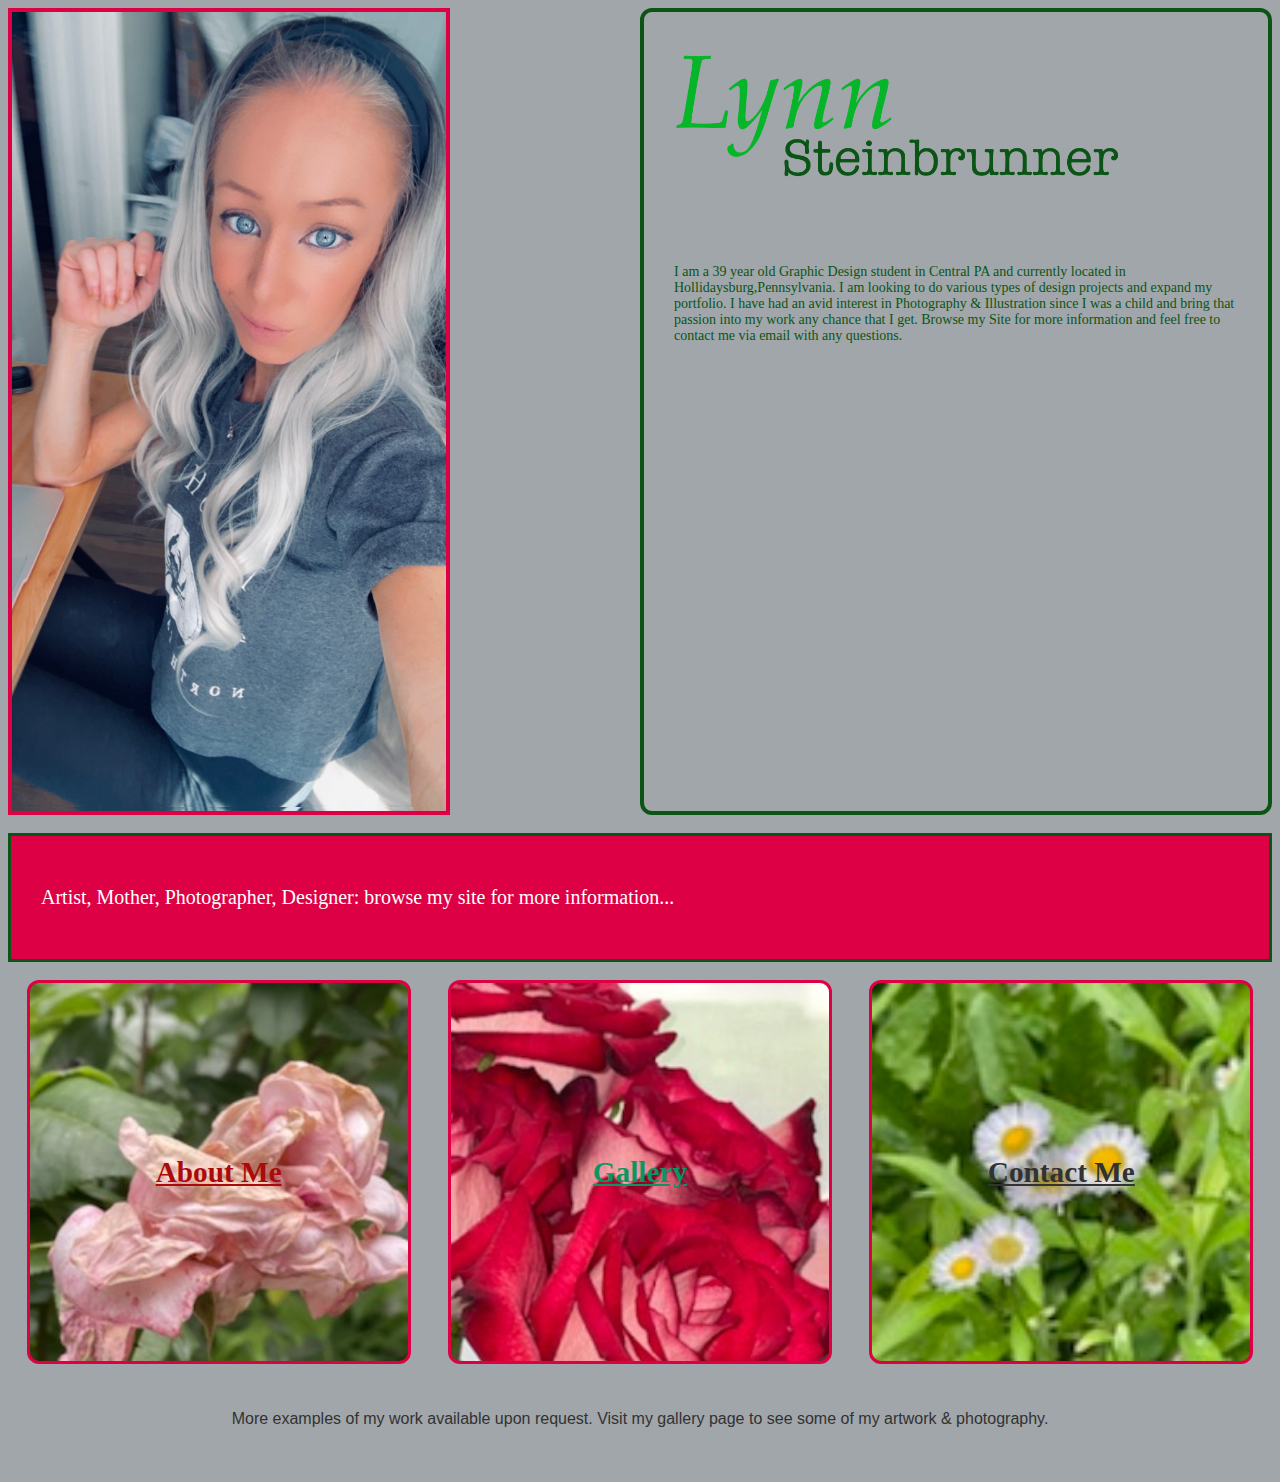
<file: index.html>
<!DOCTYPE html>
<html lang="en" dir="ltr">
  <head>
    <link rel="stylesheet" href="./CSS/master.css">
    <meta charset="utf-8">
    <meta name="viewport" content="width=device-width, initial-scale=1">
</head>

<body>
<header>
<div class="header_left">
  <img src="./assets/IMG_2828.jpeg" alt="Photo of Lynn" style="width:100%">
</div>
<div class="header_right">
  <img src="./assets/Group 1.png" alt="Stylish text reads 'Lynn Steinbrunner'">
  </br>
  </br>
  </br>
  <p>  I am a 39 year old Graphic Design student in Central PA and currently located in Hollidaysburg,Pennsylvania.  I am looking to do various types of design projects and expand my portfolio.  I have had an avid interest in Photography & Illustration since I was a child and bring that passion into my work any chance that I get.  Browse my Site for more information and feel free to contact me via email with any questions.</p>
</div>
</header>
</br>
<div class="briefinfo">
  <p>
  Artist, Mother, Photographer, Designer: browse my site for more information...</p>
</div>
</br>
<div class="row">
  <a id="buttontext1" href="./about.html" alt="Go to my 'About Me' page here.">  <div class="column" id="button1">
  <h3>About Me</h3>
  </div>
  </a>
  <a id="buttontext2" href="./gallery.html" alt="Go to my 'Gallery' page here."> <div class="column" id="button2">
  <h3>Gallery</h3>
  </div></a>
  <a id="buttontext3" href="./contactme.html" alt="Go to my 'Contact Me' page here"> <div class="column" id="button3">
  <h3>Contact Me</h3>
</div></a>
</div>

<div class="footer">
  <p>More examples of my work available upon request.  Visit my gallery page to see some of my artwork & photography.</p>
</div>

</body>
</html>
</file>
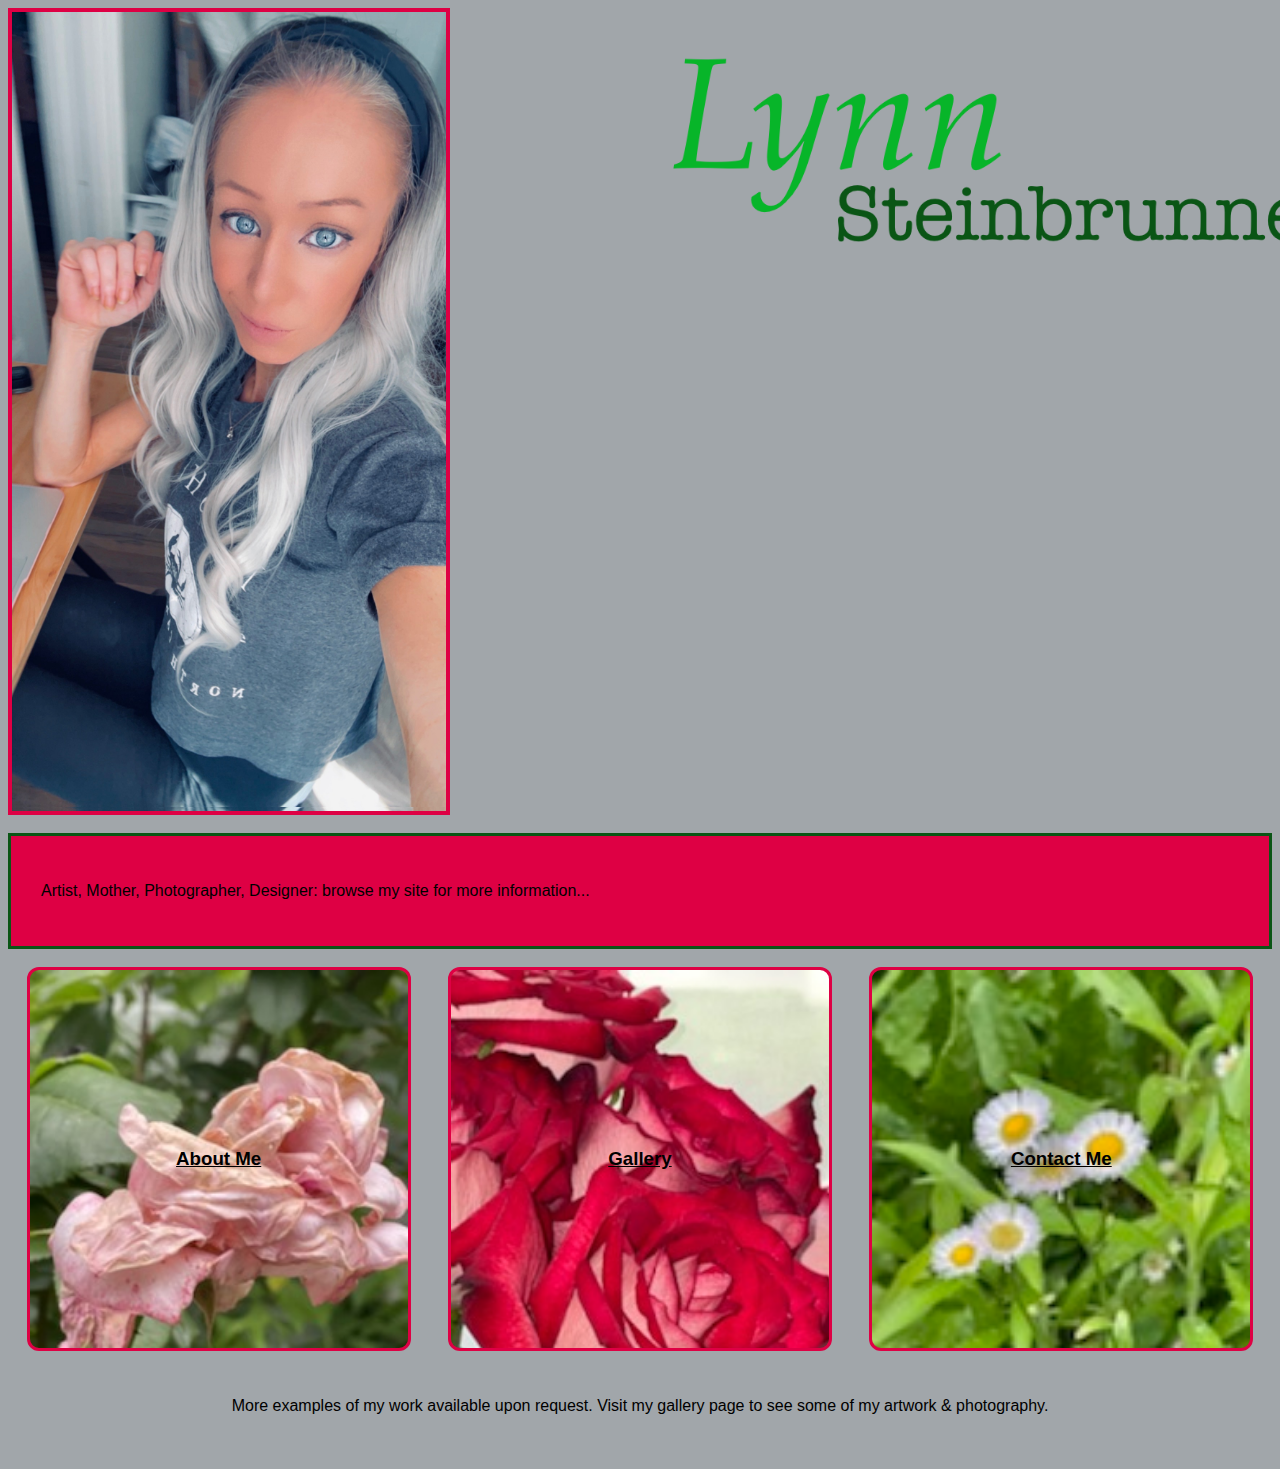
<file: My_Portfolio/index.html>
<!DOCTYPE html>
<html lang="en" dir="ltr">
  <head>
    <link rel="stylesheet" href="./CSS/master.css">
    <meta charset="utf-8">
    <meta name="viewport" content="width=device-width, initial-scale=1">
</head>

<body>
<header>
<div class="header_left">
  <img src="./assets/IMG_2828.jpeg" alt="Photo of Lynn" style="width:100%">
</div>
<div class="header_right">
  <img src="./assets/Group 1.png" alt="Lynn Steinbrunner">
</div>
</header>
</br>
<div class="briefinfo">
  <p>
  Artist, Mother, Photographer, Designer: browse my site for more information...</p>
</div>
</br>
<div class="row">
  <a id="buttontext1" href="/Users/lynnsteinbrunner/Desktop/GDWD107/About_Me/index.html">  <div class="column" id="button1">
  <h3>About Me</h3>
  </div>
  </a>
  <a id="buttontext2" href="/Users/lynnsteinbrunner/Desktop/GDWD107/Gallery/index.html"> <div class="column" id="button2">
  <h3>Gallery</h3>
  </div></a>
  <a id="buttontext3" href="/Users/lynnsteinbrunner/Desktop/GDWD107/Contact_Me/index.html"> <div class="column" id="button3">
  <h3>Contact Me</h3>
</div></a>
</div>

<div class="footer">
  <p>More examples of my work available upon request.  Visit my gallery page to see some of my artwork & photography.</p>
</div>

</body>
</html>
</file>
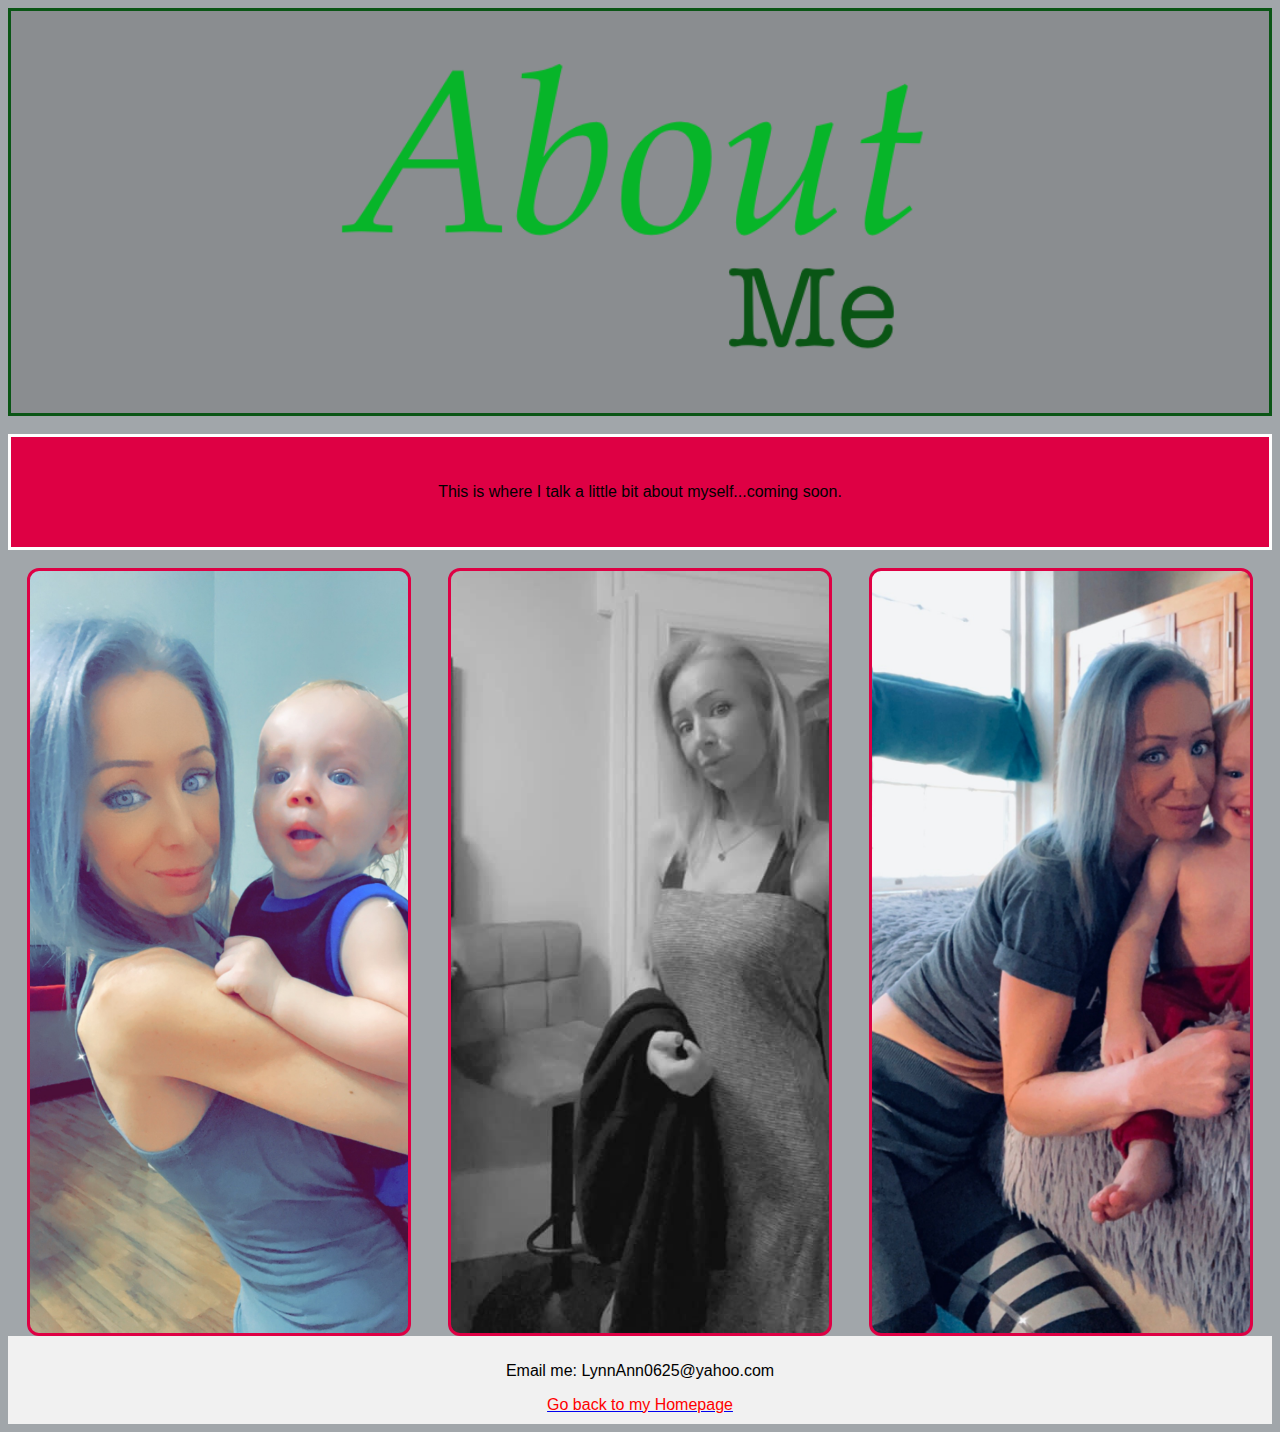
<file: about.html>
<!DOCTYPE html>
<html lang="en" dir="ltr">
  <head>
    <link rel="stylesheet" href="./CSS/about.css">
    <meta charset="utf-8">
    <meta name="viewport" content="width=device-width, initial-scale=1">
    <title>Lynn's Portfolio ~ About Me</title>

  </head>
  <body>

  <div class="header">
    <img src="./assets/Aboutmetext.png" width=50% alt="Displays 'About Me'.">
  </div>
</br>
  <div class="row" id="aboutmetext">
    <p>This is where I talk a little bit about myself...coming soon.</p>
  </div>
</br>
  <div class="row">
    <div class="column" id="col1" alt="Photo of Lynn Steinbrunner."></div>

    <div class="column" id="col2" alt="Photo of Lynn Steinbrunner."></div>

    <div class="column" id="col3" alt="Photo of Lynn Steinbrunner."></div>

  </div>

  <div class="footer" alt="Lynn's email address 'LynnAnn0625@yahoo.com'">
    <p>Email me: LynnAnn0625@yahoo.com</p>
    <a href="./index.html" alt="Return to my Homepage here."> <span style="color:red;">Go back to my Homepage</span></a>
  </div>

  </body>
  </html>
</file>
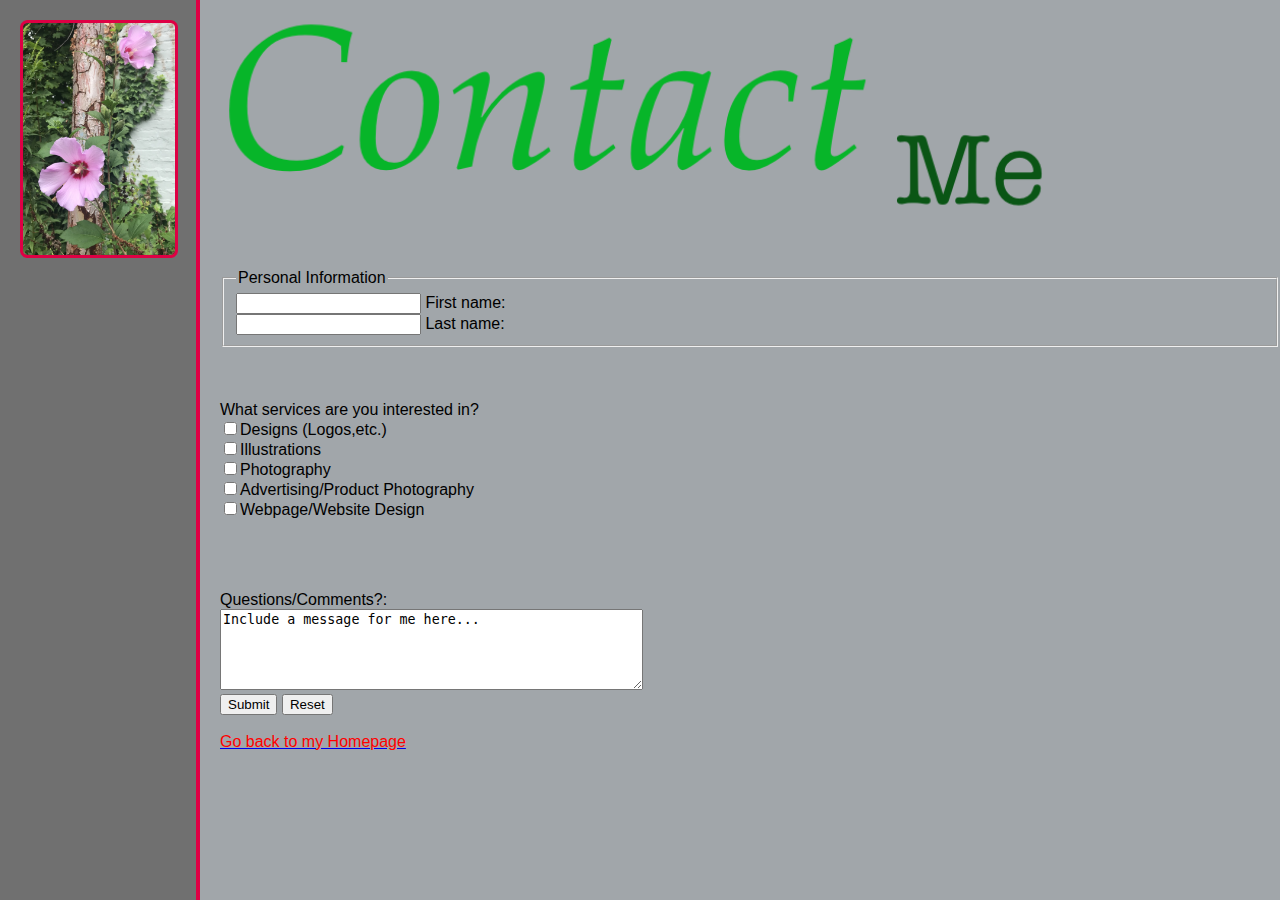
<file: contactme.html>
<!DOCTYPE html>
<html lang="en" dir="ltr">
  <head>
    <link rel="stylesheet" href="./CSS/contactme.css">
    <meta charset="utf-8">
    <meta name="viewport" content="width=device-width, initial-scale=1">
    <title></title>
  </head>
  <body>
  <div class="sidenav">
   <img src="./assets/morning_glory.png" alt="Photo of flowers by Lynn." width="90%">
  </div>

<div class="content">
  <img src="./assets/contactmetext.png" alt="Displays text 'Contact Me'." width="80%">
</br>
</br>
</br>
  <form action="./form_hanler.php" method="post" target="_blank">
    <fieldset>
    <legend id="personalinfo">Personal Information</legend>
    <input type="text" name="firstname"/>
    <label for="firstname">First name:</label>
    <br/>
    <input type="text" name="lastname"/>
    <label for="lastname">Last name:</label>
    <br/>
  </fieldset><br/>

    <br/><br/>
    <label for="services">What services are you interested in?</label> <br/>
    <input type="checkbox" name="services" value="Design">Designs (Logos,etc.)<br/>
    <input type="checkbox" name="services" value="Illustration">Illustrations<br/>
    <input type="checkbox" name="services" value="Photography">Photography<br/>
    <input type="checkbox" name="services" value="Product">Advertising/Product Photography<br/>
    <input type="checkbox" name="services" value="Webpage">Webpage/Website Design<br/>
    <br/><br/>
    <br/>
    <br/>
    <label for="comments">Questions/Comments?:</label><br/>
    <textarea name="comments" rows="5" cols="50">Include a message for me here...</textarea><br/>
    <input type="submit" name="submit" alt="Click to submit this form.">
    <input type="reset" name="reset" alt="Click to clear form.">
    <br/>
    <br/>

  </form>

  <div class="footer">
  <a href="./index.html"> <span style="color:red;text-align:center">Go back to my Homepage</span></a>
  </div>
</div>


  </body>
</html>
</file>
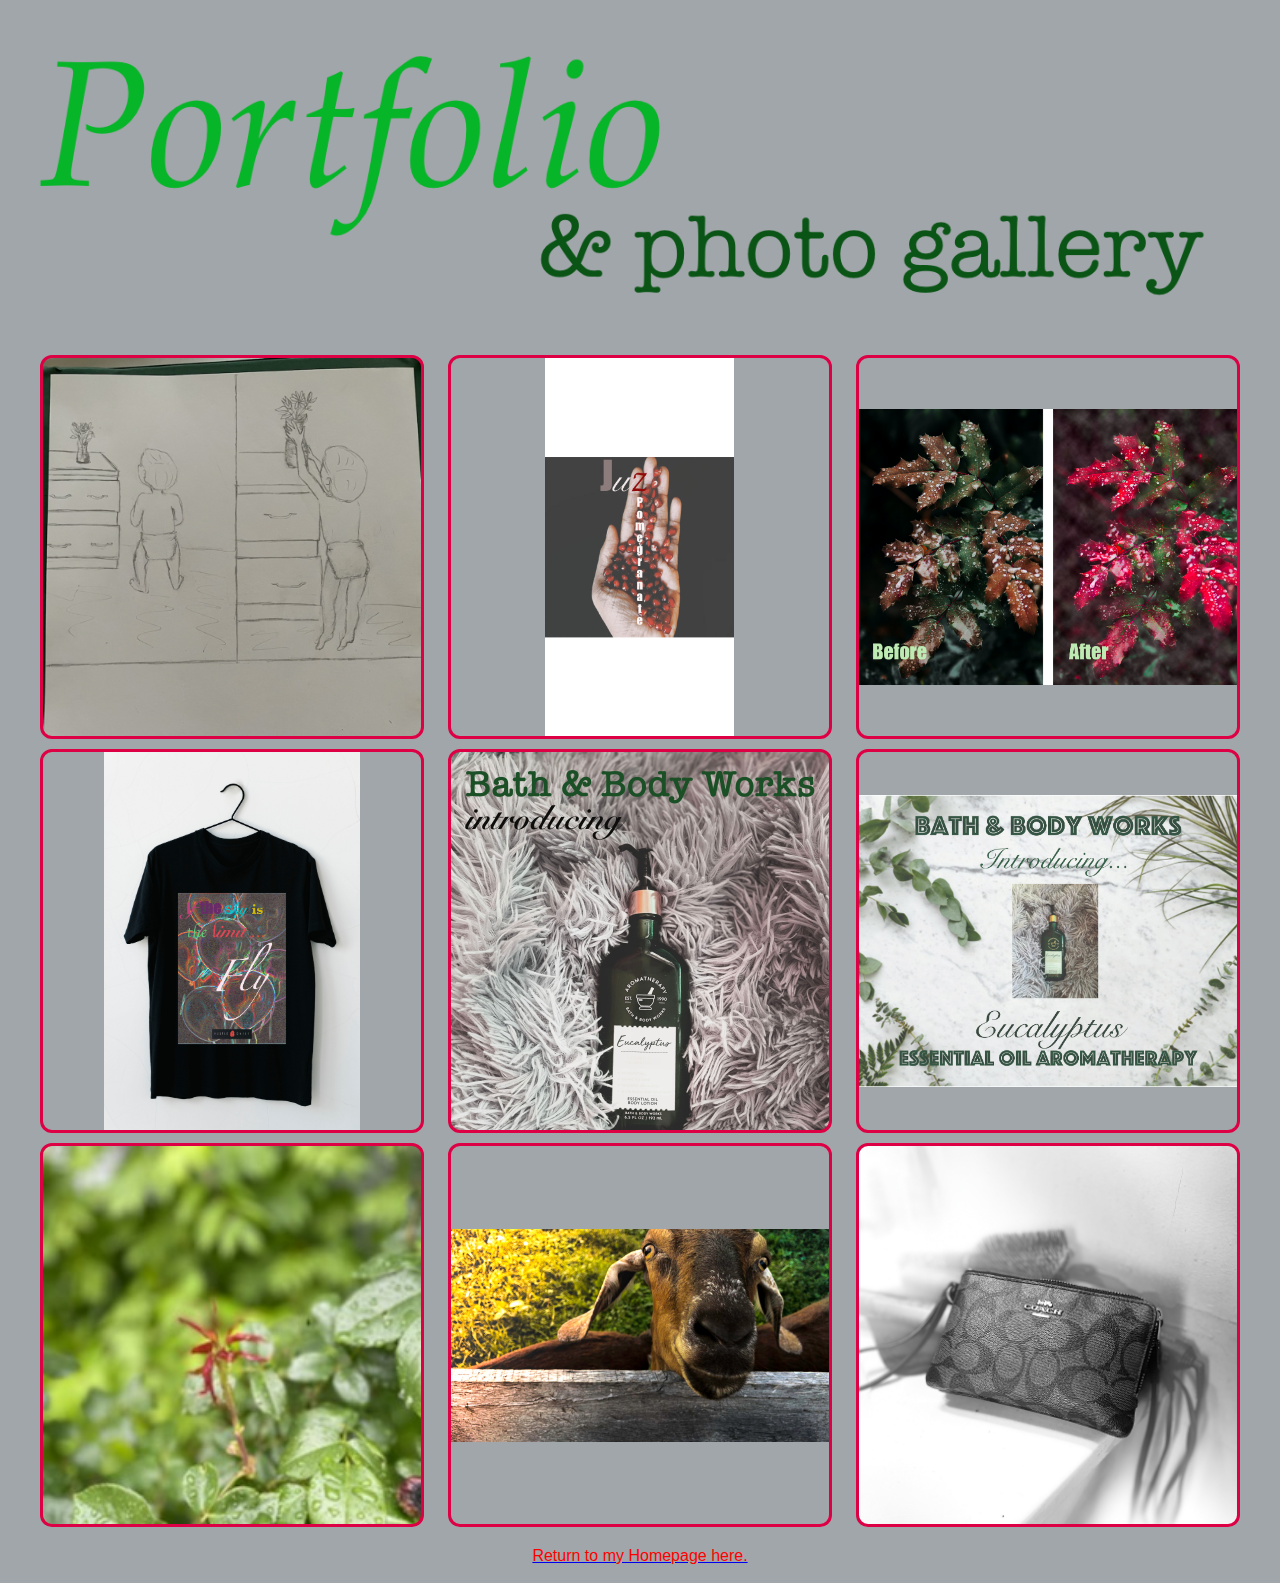
<file: gallery.html>
<!DOCTYPE html>
<html lang="en" dir="ltr">
    <meta charset="utf-8">
  <head>
    <link rel="stylesheet" href="./CSS/gallery.css">
    <title>Lynn's Portfolio ~ My Gallery</title>
  </head>
<meta name="viewport" content="width=device-width, initial-scale=1">

</head>
<body>
<header>
  <div class="header">
    <img src="./assets/Gallerytext.png" style="width:100%" alt="Displays text 'Portfolio & Photo Gallery'.">
  </div>
</header>
</br>
<div class="gallery">
<div class="row">
  <div class="column" id="pic1" alt="photo of artwork"></div>
  <div class="column" id="pic2" alt="photo of artwork"></div>
  <div class="column" id="pic3" alt="photo of artwork"></div>
</div>

<div class="row">
  <div class="column" id="pic4" alt="photo of artwork"></div>
  <div class="column" id="pic5" alt="photo of artwork"></div>
  <div class="column" id="pic6" alt="photo of artwork"></div>
</div>

<div class="row">
  <div class="column" id="pic7" alt="photo of artwork"></div>
  <div class="column" id="pic8" alt="photo of artwork"></div>
  <div class="column" id="pic9" alt="photo of artwork"></div>
</div>
</div>

<div class="footer">
  <a href="./index.html"> <span style="color:red;" alt="Return to my Homepage here.">Return to my Homepage here.</span></a>
</div>

</body>
</html>
</file>
<file: CSS/master.css>
* {
  box-sizing: border-box;
}

body {
  background-color: #A1A6AA;
  font-family: Raanana, Arial, Helvetica, cursive, sans-serif;
}

/* Style the header */
header {
  display: flex;
  justify-content: space-between;
}

.header_left {
  background-image: url("../assets/IMG_2828.jpeg");
  background-size: cover;
  width: 35%;
  border: 4px solid #DE0044;
}

.header_right {
  font-family: cursive;
  border: 4px solid #0A5515;
  border-radius: 12px;
  width: 50%;
  padding: 30px;
  font-size: 14px;
  color: #0A5515;
}
.header_right img{
  width: 100%;
}
.briefinfo {
  padding: 30px;
  font-family: cursive;
  font-size: 20px;
  color: white;
  justify-content: center;
  background-color: #DE0044;
  border: 3px solid #0A5515;
}
/* Container for flexboxes */
.row {
  display: -webkit-flex;
  display: flex;
  justify-content: space-around;
}

/* three equal columns */
.column {
  /* -webkit-flex: 1;
  -ms-flex: 1;
  flex: 1; */
  font-family: cursive;
  font-size: 25px;
  color: #DE0044;
  padding: 40px;
  height: 30vw;
  width: 30vw;
  display:flex;
  justify-content: center;
  align-items: center;
}

#buttontext1 {
  color: rgb(170,10,10);
}
  /* Change color on hover */
#buttontext1 a:hover {
    color: white;
}

#button1{
  background-image: url("../assets/pinkflower.jpg");
  background-size: cover;
  border-radius: 12px;
  border: 3px solid #DE0044;
  color: rgb(170,10,10);
}
#buttontext2{
  color: rgb(10,150,100);
}

#button2{
  background-image: url("../assets/roses.jpg");
  background-size: 110%;
  background-repeat: no-repeat;
  border-radius: 12px;
  border: 3px solid #DE0044;
  color: rgb(10,150,100);
}
#buttontext3{
  color: rgb(50,50,50);
}

#button3 {
  background-image: url("../assets/whiteflower.jpg");
  background-size: cover;
  border-radius: 12px;
  border: 3px solid #DE0044;
  color: rgb(50,50,50);
}
/* footer */
.footer {
  background-color: #A1A6AA;
  padding: 30px;
  text-align: center;
  font: 14px #0A5515;
  color: rgb(50,50,50);
}

/* Responsive layout - makes the three columns stack on top of each other instead of next to each other */
@media (max-width: 600px) {
  .row {
    -webkit-flex-direction: column;
    flex-direction: column;
    align-items: center;
  }
  .column {
    width: 60vw;
    height: 60vw;
    margin-bottom: 20px;
  }
}
</file>
<file: My_Portfolio/CSS/master.css>
* {
  box-sizing: border-box;
}

body {
  background-color: #A1A6AA;
  font-family: Raanana, Arial, Helvetica, cursive, sans-serif;
}

/* Style the header */
header {
  display: flex;
  justify-content: space-between;
}

.header_left {
  background-image: url("../assets/IMG_2828.jpeg");
  background-size: cover;
  width: 35%;
  border: 4px solid #DE0044;
}
.header_center {
  padding: 10px;
  font-size: 45px;
}
.header_right {
  width: 50%;
  padding: 30px;
  font-size: 35px;
}
.header_right img{
  width: 150%;
}
.briefinfo {
  padding: 30px;
  justify-content: center;
  background-color: #DE0044;
  border: 3px solid #0A5515;
}
/* Container for flexboxes */
.row {
  display: -webkit-flex;
  display: flex;
  justify-content: space-around;
}

/* three equal columns */
.column {
  /* -webkit-flex: 1;
  -ms-flex: 1;
  flex: 1; */
  padding: 40px;
  height: 30vw;
  width: 30vw;
  display:flex;
  justify-content: center;
  align-items: center;
}
#buttontext1 {
  color: black;
}
#button1{
  background-image: url("../assets/pinkflower.jpg");
  background-size: cover;
  border-radius: 12px;
  border: 3px solid #DE0044;
}
#buttontext2{
  color: black;
}

#button2{
  background-image: url("../assets/roses.jpg");
  background-size: 110%;
  background-repeat: no-repeat;
  border-radius: 12px;
  border: 3px solid #DE0044;
}
#buttontext3{
  color: black;
}

#button3 {
  background-image: url("../assets/whiteflower.jpg");
  background-size: cover;
  border-radius: 12px;
  border: 3px solid #DE0044;
}
/* footer */
.footer {
  background-color: #A1A6AA;
  padding: 30px;
  text-align: center;
  font: 14px #0A5515;
}

/* Responsive layout - makes the three columns stack on top of each other instead of next to each other */
@media (max-width: 600px) {
  .row {
    -webkit-flex-direction: column;
    flex-direction: column;
  }
}
</file>
<file: CSS/about.css>
* {
  box-sizing: border-box;
}

body {
  background-color:#A1A6AA;
  font-family: Arial, Helvetica, sans-serif;
}

/* Style the header */
.header {
  background-color: #8A8D90;
  border: 3px solid #0A5515;
  padding: 30px;
  text-align: center;
  font-size: 35px;
}

/* Container for flexboxes */
.row {
  display: -webkit-flex;
  display: flex;
  justify-content: space-around;
}

/* Create three equal columns that sits next to each other */
.column {
/* -webkit-flex: 1;
  -ms-flex: 1;
  flex: 1; */
  padding: 40px;
  height: 60vw;
  width: 30vw;
  display:flex;
  justify-content: center;
  align-items: center;
}

#aboutmetext{
  background-color: #DE0044;
  padding: 30px;
  justify-content: center;
  background-color: #DE0044;
  border: 3px solid white;
}

#col1{
    background-image: url("../assets/IMG_1615.JPG");
    background-size: cover;
    border-radius: 12px;
    border: 3px solid #DE0044;
}
#col2{
  background-image: url("../assets/IMG_2244.JPG");
  background-size: cover;
  border-radius: 12px;
  border: 3px solid #DE0044;
}
#col3{
  background-image: url("../assets/IMG_2377.jpeg");
  background-size: cover;
  border-radius: 12px;
  border: 3px solid #DE0044;
}

/* Style the footer */
.footer {
  background-color: #f1f1f1;
  padding: 10px;
  text-align: center;
}

/* Responsive layout - makes the three columns stack on top of each other instead of next to each other */
@media (max-width: 600px) {
  .row {
    -webkit-flex-direction: column;
    flex-direction: column;
    align-items: center;
  }
  .column {
    width: 60vw;
    height: 60vw;
    margin-bottom: 20px;

  }
}
</file>
<file: CSS/contactme.css>
* {
  box-sizing: border-box;
}

body {
  margin: 0;
  font-family: Arial, Helvetica, sans-serif;
  background-color: #A1A6AA;

}

/* Style the side navigation */
.sidenav {
  height: 100%;
  width: 200px;
  position: fixed;
  z-index: 1;
  top: 0;
  left: 0;
  padding-left: 20px;
  padding-top: 20px;
  background-color: #707070;
  border-right: 4px solid #DE0044;
  overflow-x: hidden;
}


/* Side navigation links */
.sidenav a {
  color: white;
  padding: 16px;
  text-decoration: none;
  display: block;
}

/* Change color on hover */
.sidenav a:hover {
  background-color: #ddd;
  color: black;
}

/* Style the content */
.content {
  margin-left: 200px;
  padding-left: 20px;
  background-color: #A1A6AA;
}
.footer {

}
</file>
<file: CSS/gallery.css>
* {
  box-sizing: border-box;
}

body {
  background-color: #A1A6AA;
  font-family: Raanana, Arial, Helvetica, cursive, sans-serif;
}

/* Style the header */
.header {
  background-color: #A1A6AA;
  padding: 30px;
  text-align: center;
  font-size: 35px;
}

/* Container for flexboxes */
.row {
  display: -webkit-flex;
  display: flex;
  justify-content: space-between;
  margin-bottom: 10px;
}

/* Create three equal columns that sits next to each other */
.column {
  /*-webkit-flex: 1;
  -ms-flex: 1;
  flex: 1; */
  padding: 40px;
  height: 30vw;
  width: 30vw;
  display:flex;
  justify-content: center;
  align-items: center;
}
#pic1 {
  background-image: url(../assets/sequential.jpg);
  background-size: cover;
  border-radius: 12px;
  border: 3px solid #DE0044;
}
#pic2 {
  background-image: url("../assets/smoothiepic.jpg");
  background-size: contain;
  border-radius: 12px;
  border: 3px solid #DE0044;
  background-repeat: no-repeat;
  background-position: center;
}
#pic3 {
  background-image: url(../assets/Render_1.jpg);
  background-size: contain;
  border-radius: 12px;
  border: 3px solid #DE0044;
  background-repeat: no-repeat;
  background-position: center;
}
#pic4 {
  background-image: url(../assets/LS_menstshirt.jpg);
  background-size: contain;
  border-radius: 12px;
  border: 3px solid #DE0044;
  background-repeat: no-repeat;
  background-position: center;
}
#pic5 {
  background-image: url(../assets/LS_productad.jpg);
  background-size: cover;
  border-radius: 12px;
  border: 3px solid #DE0044;
}
#pic6 {
  background-image: url(../assets/LS_bathandbodywebad.jpg);
  background-size: contain;
  border-radius: 12px;
  border: 3px solid #DE0044;
  background-repeat: no-repeat;
  background-position: center;
}
#pic7 {
  background-image: url(../assets/tinyredflower.jpg);
  background-size: cover;
  border-radius: 12px;
  border: 3px solid #DE0044;
}
#pic8 {
  background-image: url(../assets/Goat_after_LS.jpg);
  background-size: contain;
  border-radius: 12px;
  border: 3px solid #DE0044;
  background-repeat: no-repeat;
  background-position: center;
}
#pic9 {
  background-image: url(../assets/coachb&w.jpg);
  background-size: cover;
  border-radius: 12px;
  border: 3px solid #DE0044;
}
/* Style the footer */
.footer {
  background-color: #A1A6AA;
  padding: 10px;
  text-align: center;
}
.gallery {
  margin: auto;
  width: 95%;
}

/* Responsive layout - makes the three columns stack on top of each other instead of next to each other */
@media (max-width: 600px) {
  .row {
    flex-wrap: wrap;
    flex-direction: column;
    align-items: center;
    margin-bottom: 0;
  }
  .column {
    width: 95vw;
    height: 95vw;
    margin-bottom: 10px;
  }
  .gallery {
    width: 100%;
  }
}
</file>
